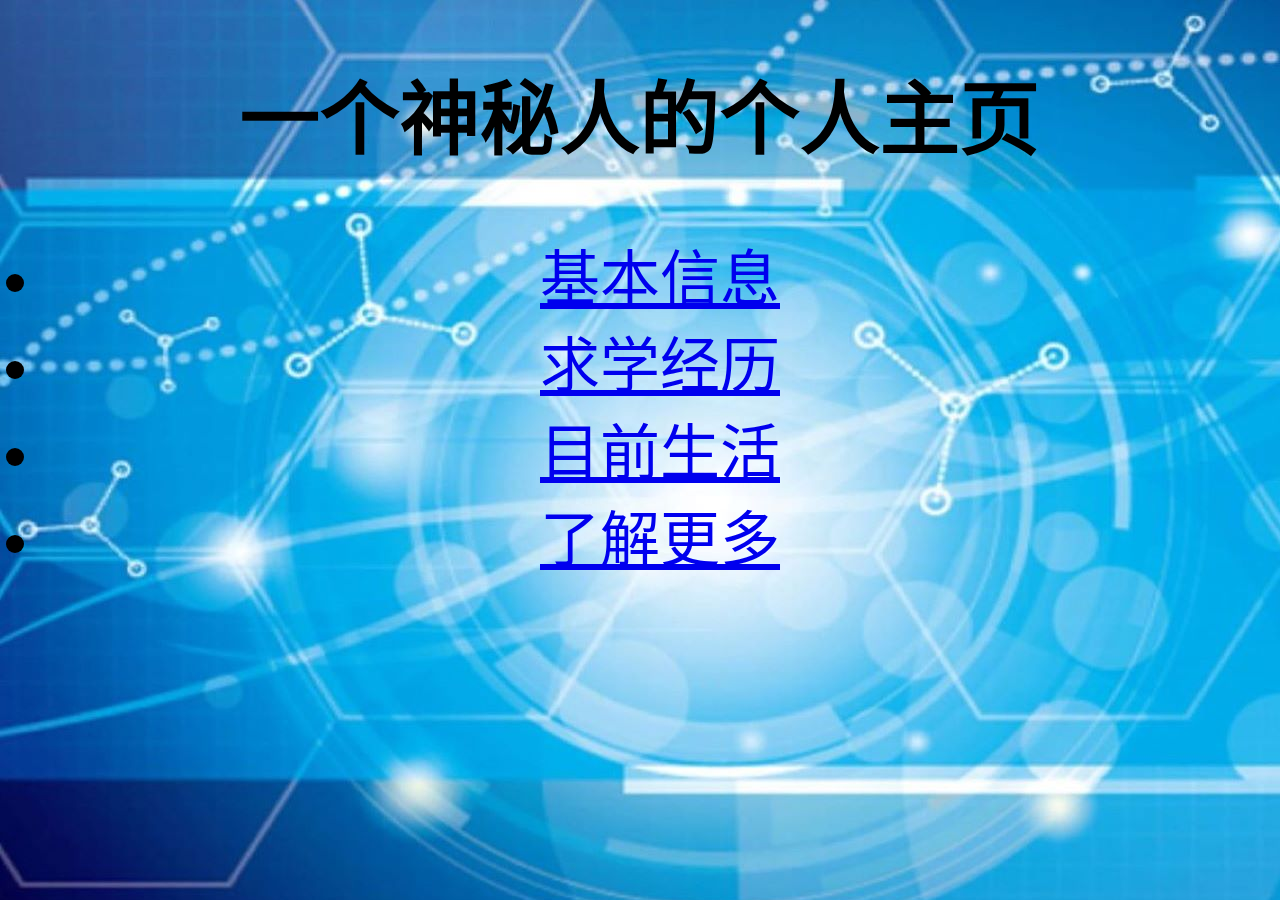
<file: index.html>
<!DOCTYPE html>
<html lang="zh-cn">
<head>
	<meta charset="utf-8"/>
	<title>第一个网页</title>
    <link href="第一个文件.css" rel="stylesheet" type="text/css"/>
</head>
<body background="背景图片.jpeg"/>
	<h1>
		<center><b>一个神秘人的个人主页</b></center>
	</h1>
	<center><ul>
		<li><a href="基本信息.html">基本信息</a></li>
		<li><a href="求学经历.html">求学经历</a></li>
		<li><a href="目前生活.html">目前生活</a></li>
		<li><a href="了解更多.html">了解更多</a></li>
	</ul></center>
	 
<script src="第一个文件.js"></script>
</body>
</file>
<file: 了解更多.html>
<!DOCTYPE html>
<html lang="zh-cn">
<head>
	<meta charset="utf-8"/>
	<title>了解更多</title>
</head>
<body bgcolor="black" text="white">
	<center><font size="15px">
	<p>...</p>
	<p>...</p>
	<p>...</p>
	<p>...</p>
	<p>...</p>
	<p>...</p>
	<p>...</p>
	
	
	<a href="index.html">回去吧</a>
</font></center>
	<script src="了解更多.js"></script>
</body>
</file>
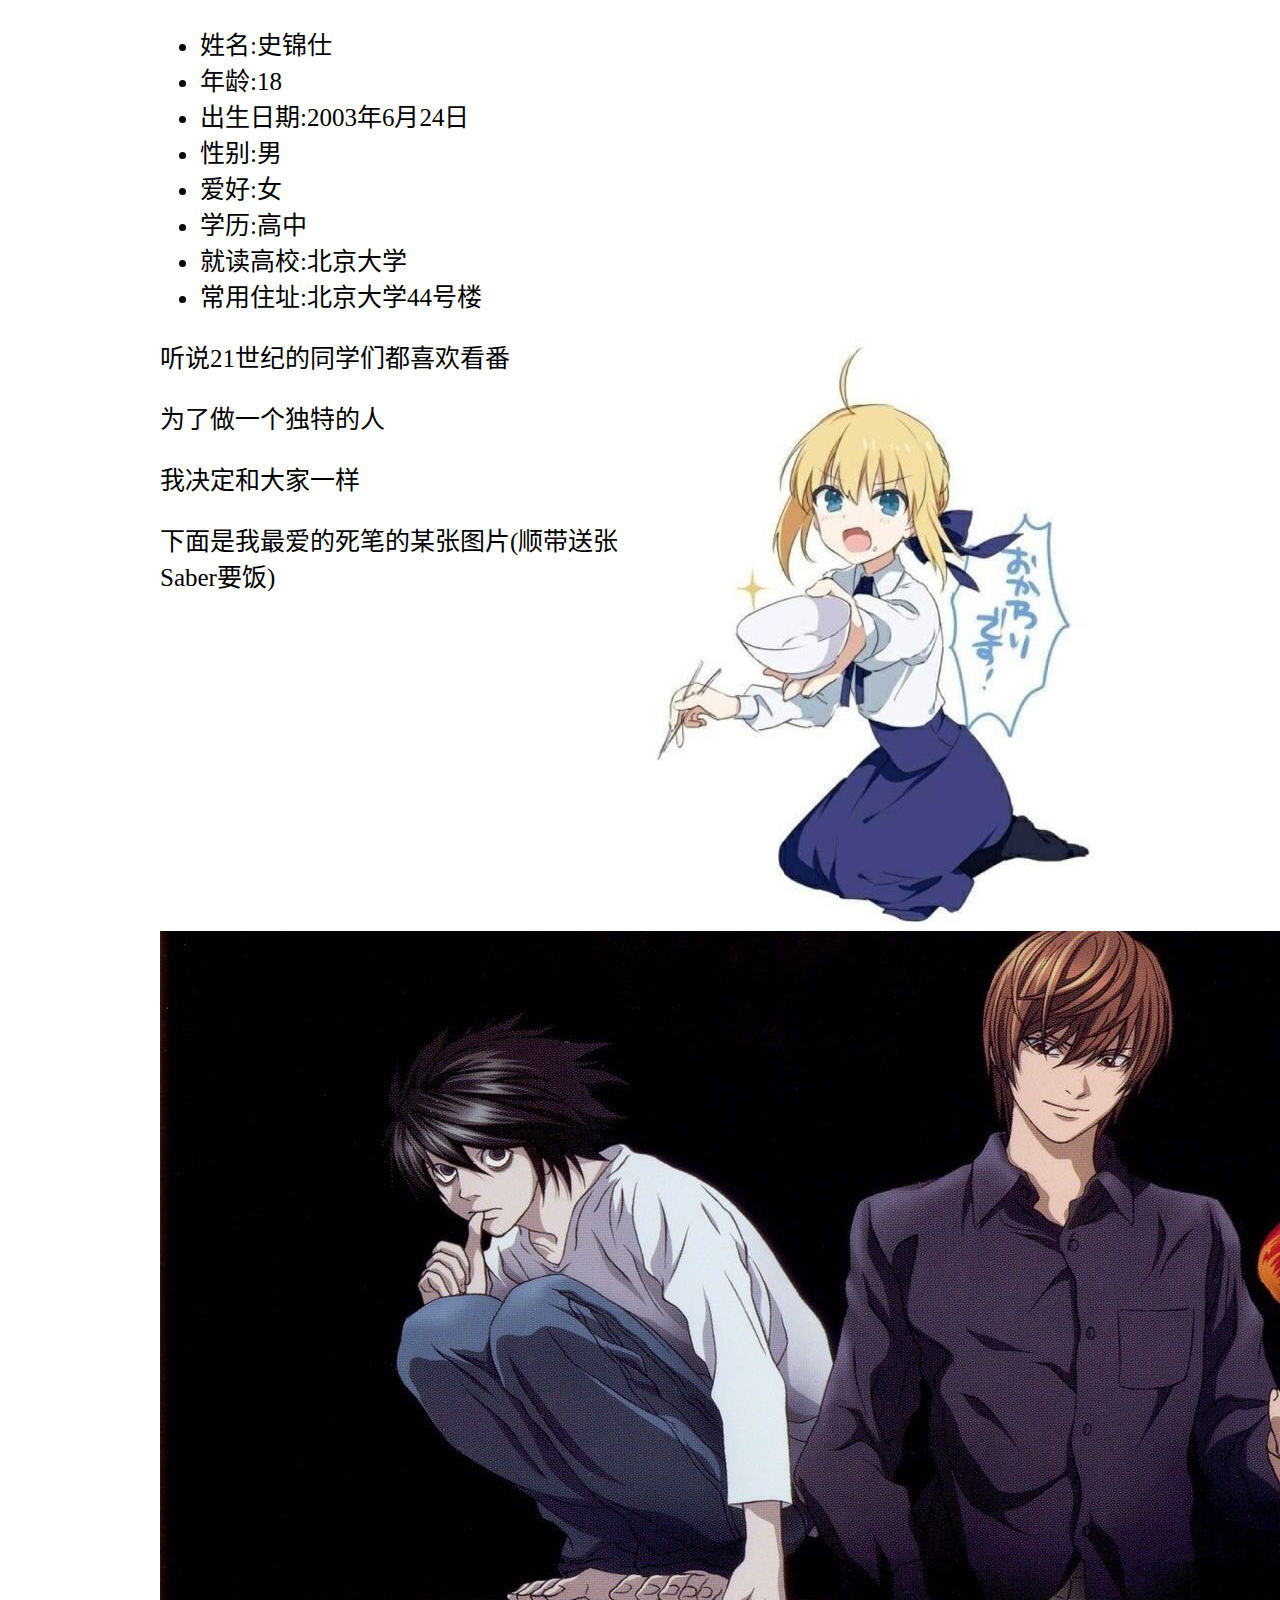
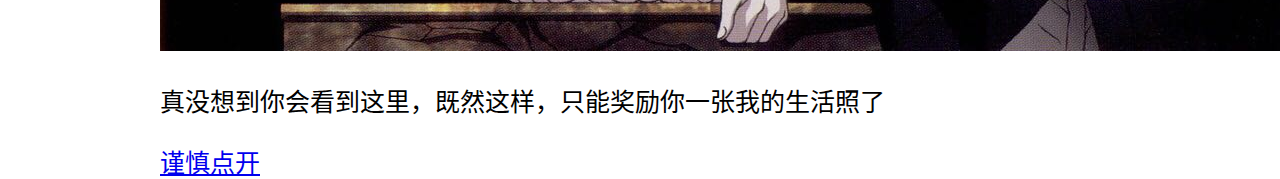
<file: 基本信息.html>
<!DOCTYPE html>
<html lang="zh-cn">
<head>
	<meta charset="utf-8"/>
	<title>基本信息</title>
	<link href="基本信息.css" rel="stylesheet" type="text/css"/>
</head>
<body>
	<div class="d1">
	<ul>
		<li>姓名:史锦仕</li>
		<li>年龄:18</li>
		<li>出生日期:2003年6月24日</li>
		<li>性别:男</li>
		<li>爱好:女</li>
		<li>学历:高中</li>
		<li>就读高校:北京大学</li>
		<li>常用住址:北京大学44号楼</li>	
	</ul>
	<img id="saber" src="saber.jpeg">
	</div>
	<div id="p1">
		<p>听说21世纪的同学们都喜欢看番</p>
		<p>为了做一个独特的人</p>
		<p>我决定和大家一样</p>
			<p>下面是我最爱的死笔的某张图片(顺带送张Saber要饭)</p>
				<img src="基本信息.jpeg">

	</div>	
	<div id="d2"><p>真没想到你会看到这里，既然这样，只能奖励你一张我的生活照了</p>
	<a href="生活照.html">谨慎点开</a></div>	
</body>
</file>
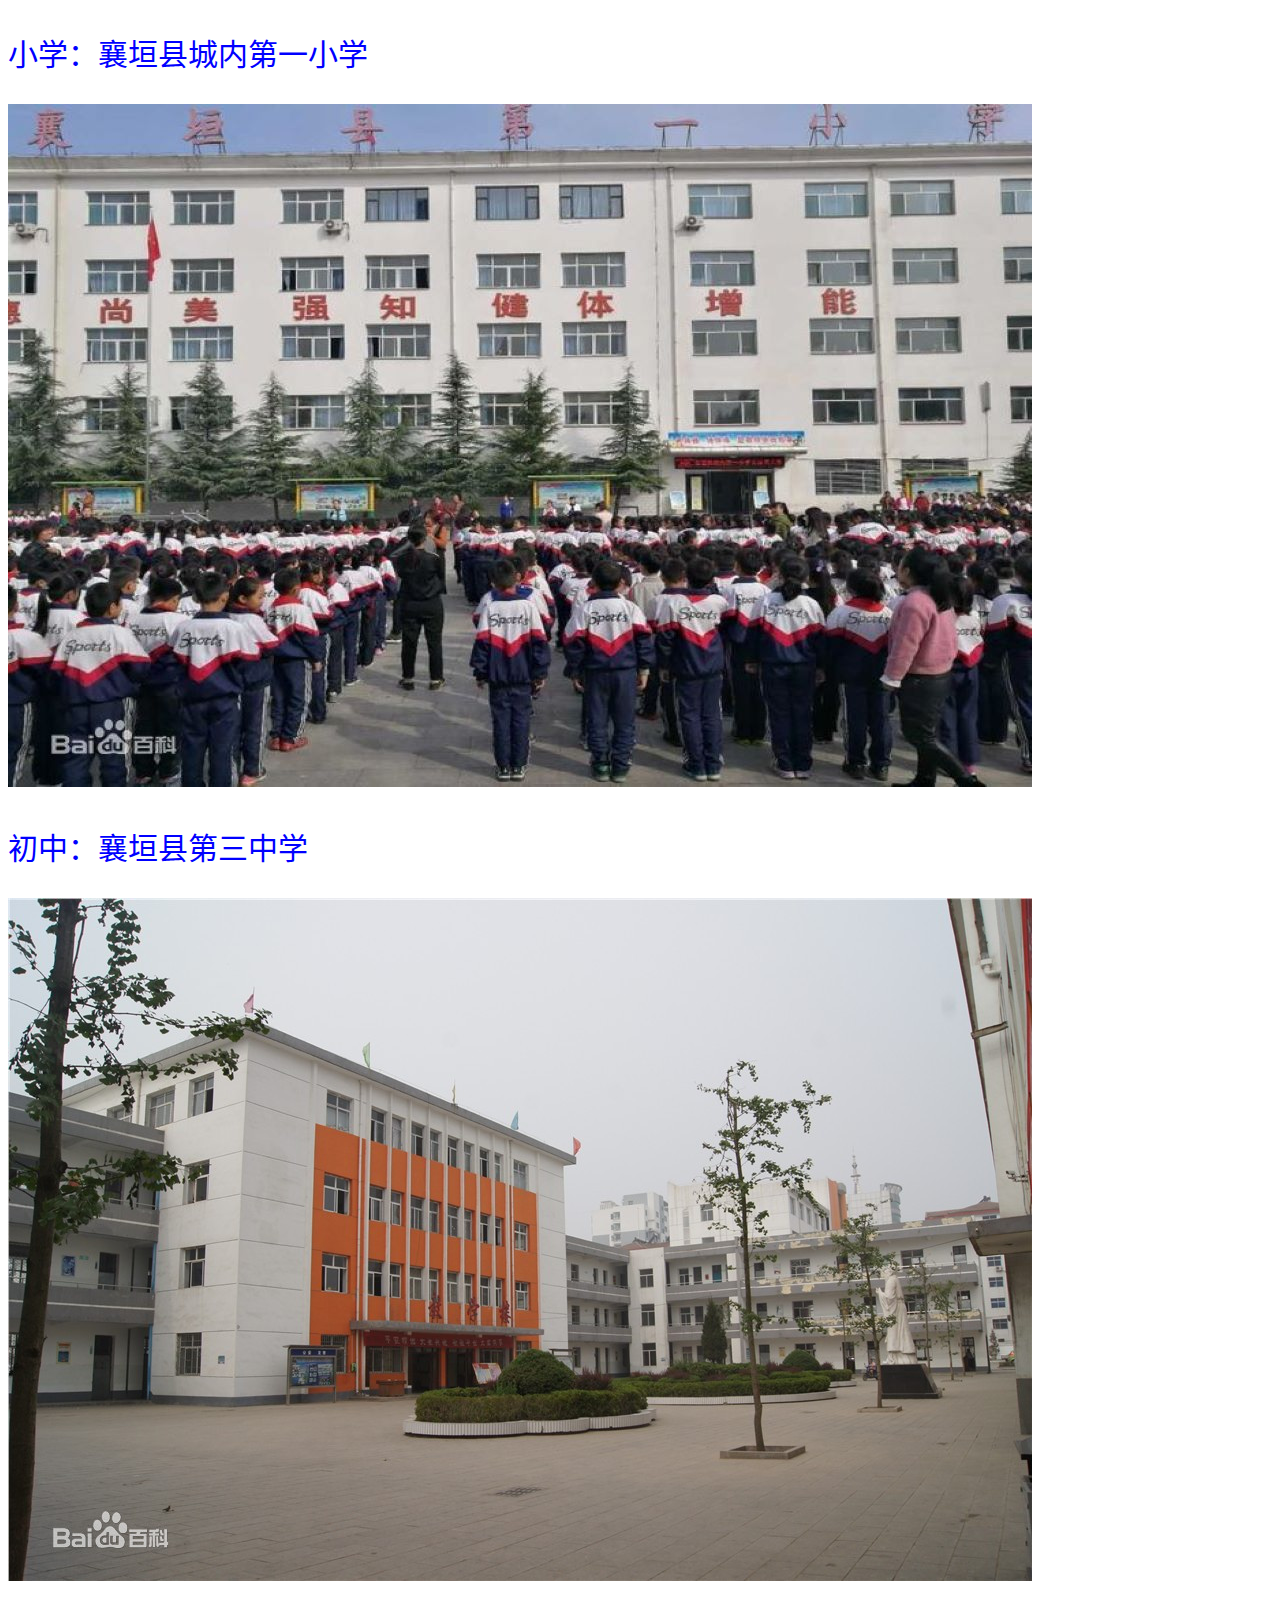
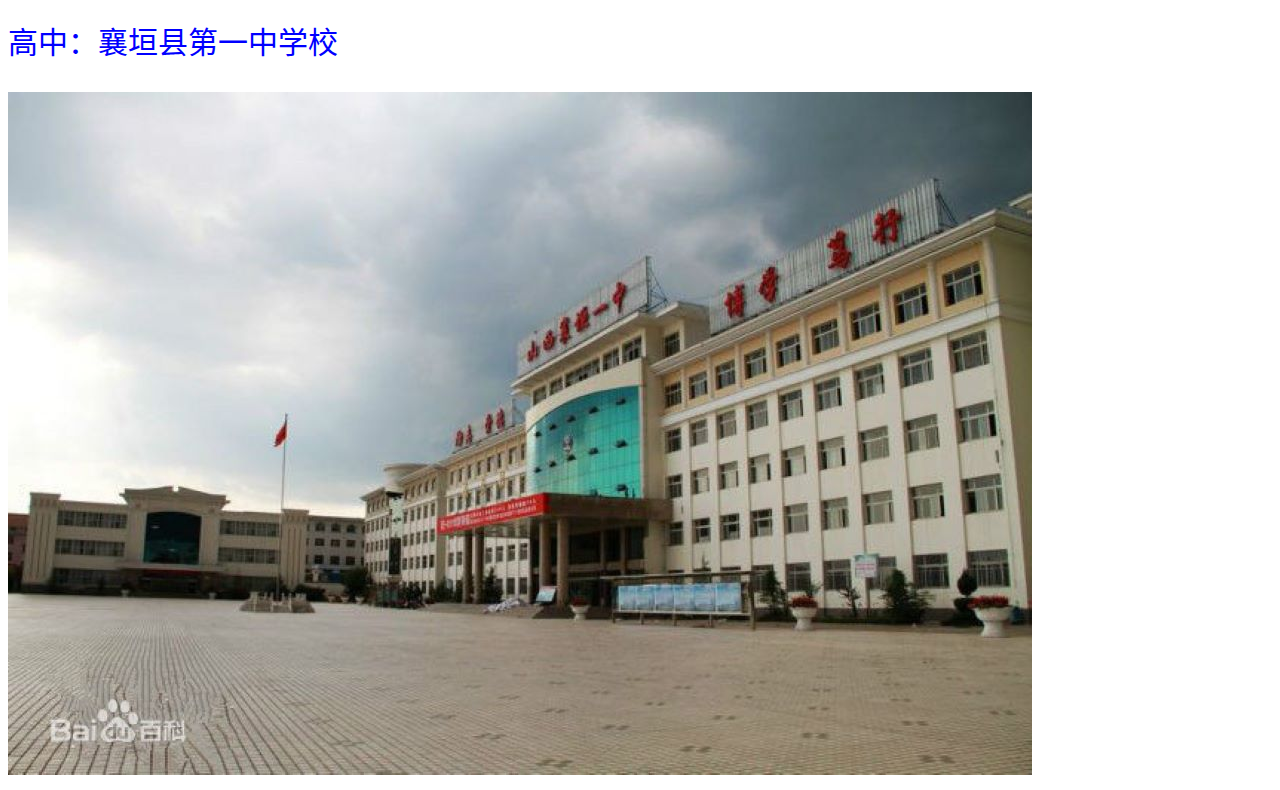
<file: 求学经历.html>
<!DOCTYPE html>
<html lang="zh-cn">
<head>
	<meta charset="utf-8"/>
	<title>求学经历</title>
    <link href="求学经历.css" rel="stylesheet" type="text/css"/>
</head>
<body bgcolor>
	<p>小学：襄垣县城内第一小学</p>
	<img src="小学.jpg">
	<p>初中：襄垣县第三中学</p>
	<img src="中学.jpg">
	<p>高中：襄垣县第一中学校</p>
	<img src="高中.jpg">
	</body>
</file>
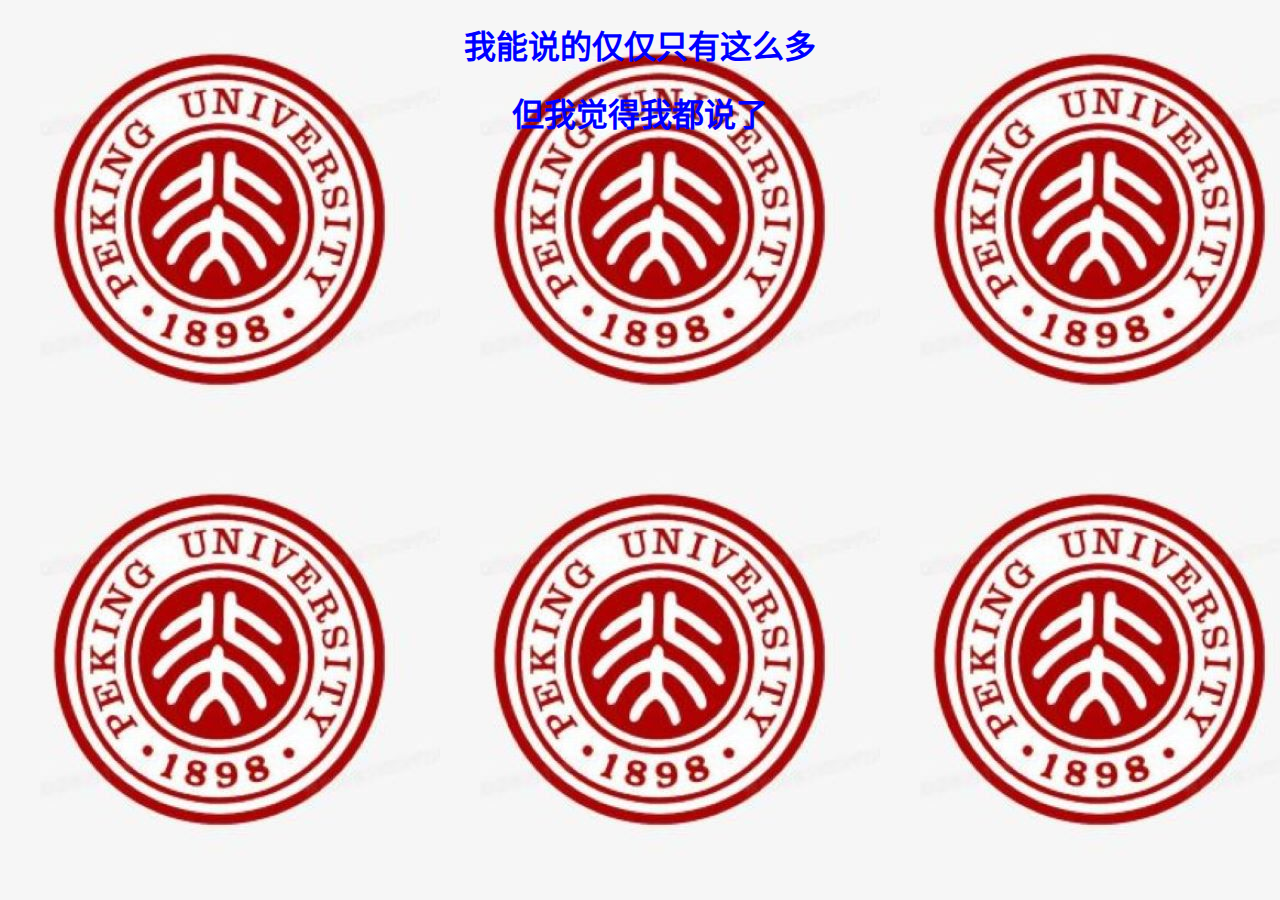
<file: 目前生活.html>
<!DOCTYPE html>
<html lang="zh-cn">
<head>
	<meta charset="utf-8"/>
	<title>第一个网页</title>
</head>
<body background="目前生活.jpeg">
	<center>
		<h1><font color="blue"><b>我能说的仅仅只有这么多</b></font></h1>
	<h1><font color="blue"><b>但我觉得我都说了</b></font></h1>
</center>
</body>
</file>
<file: 第一个文件.css>
body{
	background-color: yellow;
}
p{color: darkred;}
h1{font-size: 80px;}
ul{font-size: 60px;}
</file>
<file: 基本信息.css>
body{
	width: 960px;
	height: 800px;
	margin-left: auto;
	margin-right: auto;
}
ul{
	font-size: 25px;
}
#p1{
	font-variant-ligatures: right;
	font-size: 25px;
}
#saber{
	float: right;
}
#d2{
	font-size: 25px;
}
</file>
<file: 求学经历.css>
body{
    font-size: 30px;
    color: blue;
}
</file>
